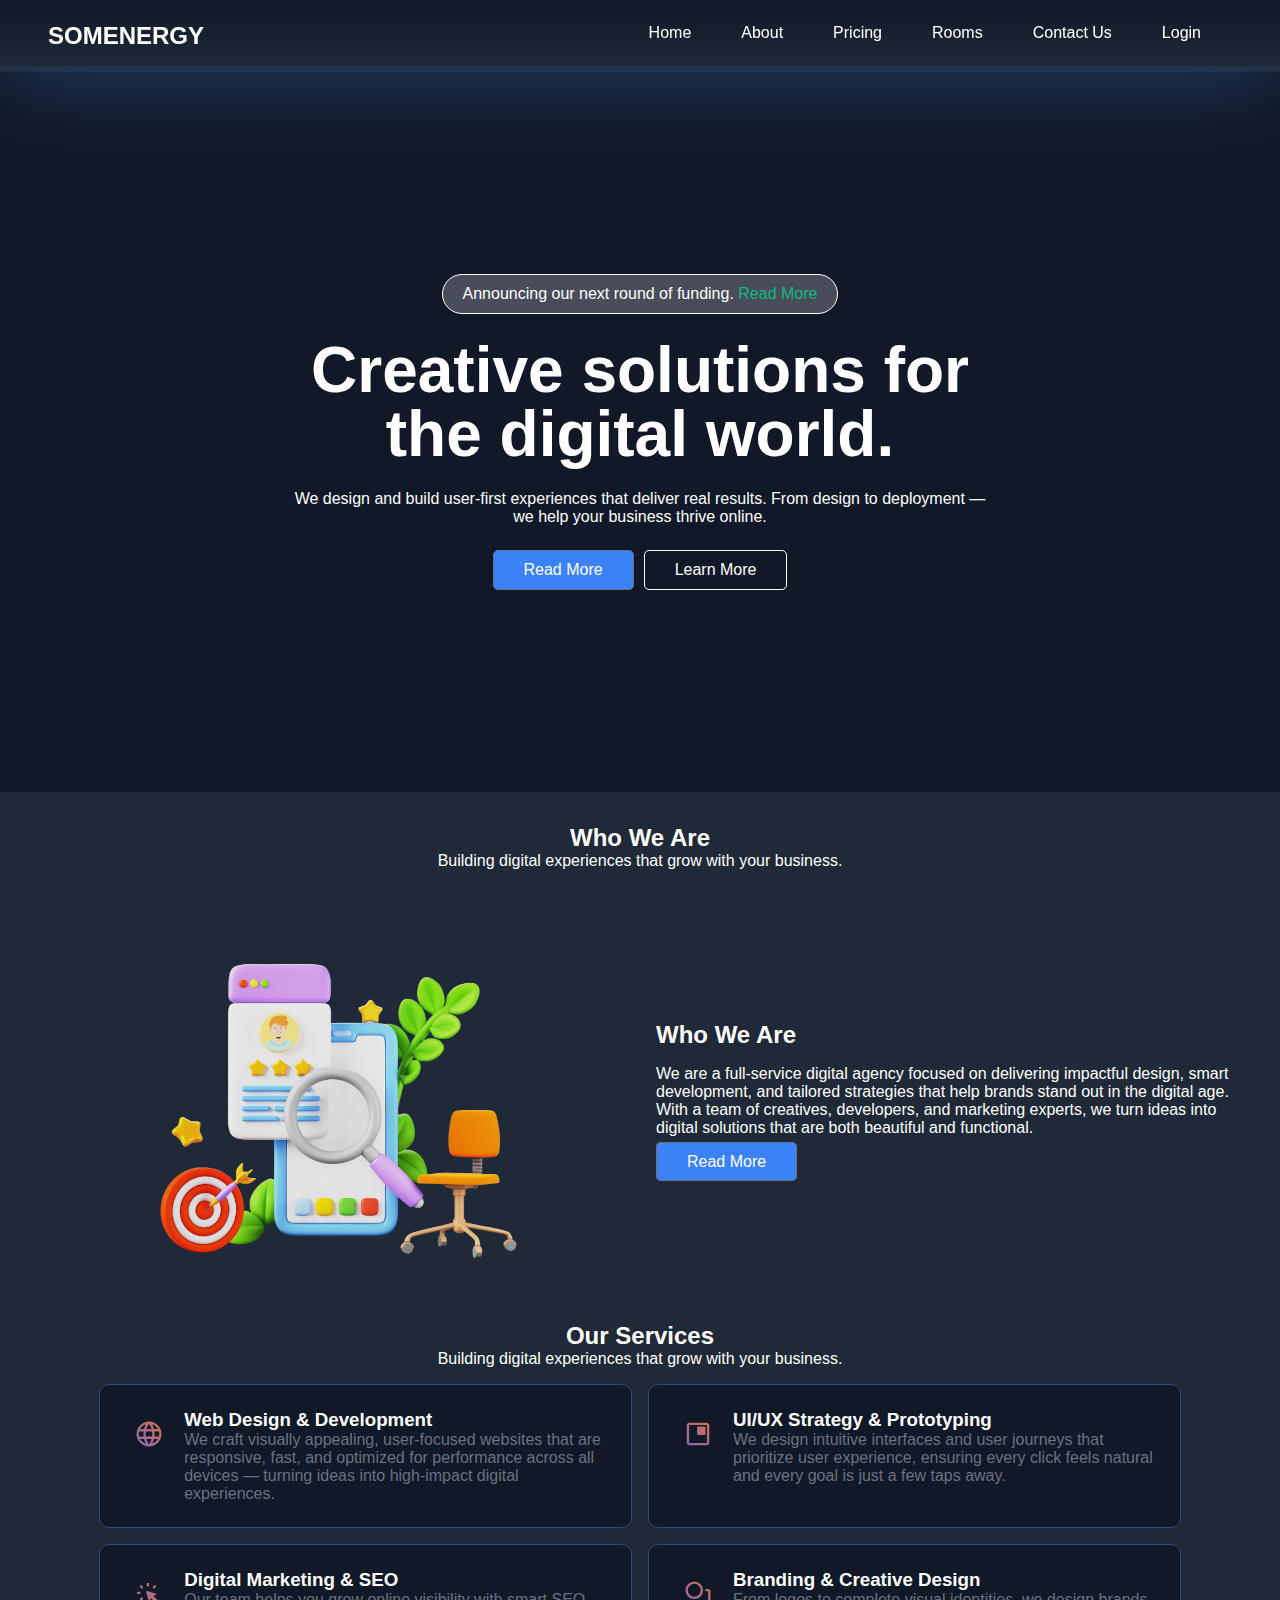
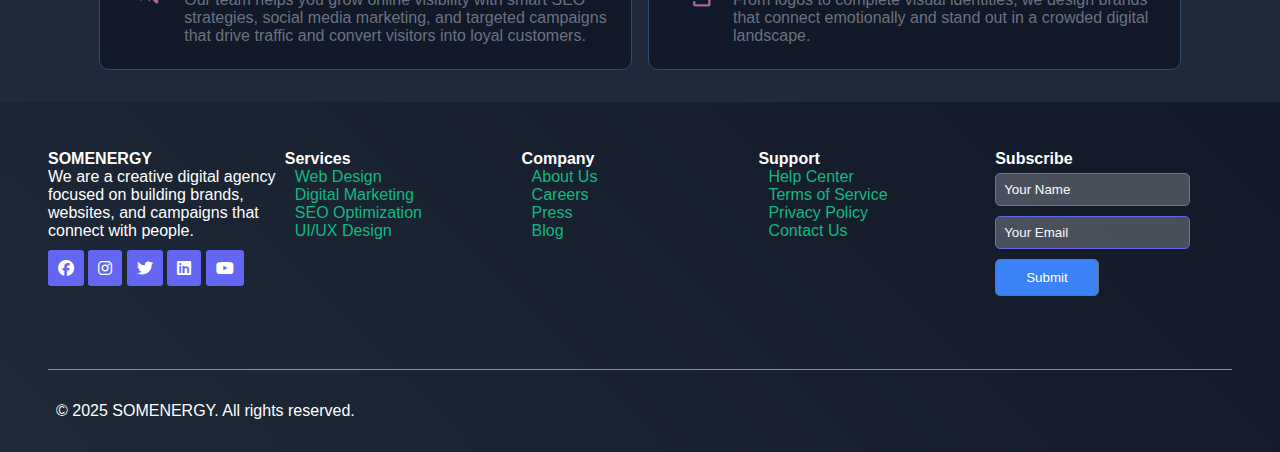
<file: index.html>
<!DOCTYPE html>
<html lang="en">
    <head>
        <meta charset="UTF-8">
        <meta http-equiv="X-UA-Compatible" content="IE=edge">
        <meta name="viewport" content="width=device-width, initial-scale=1.0">

        <title>Some Energy | Home</title>
        <link rel="stylesheet"
            href="https://cdnjs.cloudflare.com/ajax/libs/font-awesome/6.3.0/css/all.min.css" />
        <link rel="stylesheet" href="./public/css/style.css">
        <link href="https://fonts.googleapis.com/css2?family=Material+Symbols+Rounded" rel="stylesheet" />

    </head>
    <body>
        <header>
            <div class="logo"><h1><a
                        href="#">SOM<span>ENERGY</span></a></h1></div>
            <nav>
                <ul class="nav-links" id="menu">
                    <li><a href="#">Home</a></li>
                    <li><a href="#">About</a></li>
                    <li><a href="#">Pricing</a></li>
                    <li><a href="#">Rooms</a></li>
                    <li><a href="contact.html">Contact Us</a></li>
                    <li><a href>Login</a></li>
                </ul>
                <div class="menu-toggle" id="menu-toggle">&#9776;</div>
            </nav>
        </header>

        <section class="hero_section">
            <div class="content">
                <h2 class="subtitle">
                    Announcing our next round of funding. <a href="#">Read
                        More</a>
                </h2>
                <h1 class="title">
                    Creative solutions for the digital world.
                </h1>
                <p class="description">
                    We design and build user-first experiences that deliver real
                    results.
                    From design to deployment — we help your business thrive
                    online.
                </p>

                <div class="grp_btn">
                    <a class="btn">Read More </a>
                    <a href="#" class="btn_strok">Learn More</a>
                </div>
            </div>
        </section>

        <!-- end hero -->
        <section class="about">
            <div class="about_heading">
                <h2>Who We Are</h2>
                <p>Building digital experiences that grow with your
                    business.</p>
            </div>
            <div class="about_contect">
                <div class="image">
                    <img src="./public/images/about.png" alt>
                </div>
                <div class="context">
                    <h2>Who We Are</h2>
                    <p>We are a full-service digital agency focused on
                        delivering impactful design, smart development, and
                        tailored strategies that help brands stand out in the
                        digital age. With a team of creatives, developers, and
                        marketing experts, we turn ideas into digital solutions
                        that are both beautiful and functional.</p>
                    <div class="about_btn">
                        <a href="#" class="btn"> Read More</a>
                    </div>
                </div>
            </div>

        </section>
        <!-- end about -->

        <!-- services -->

        <section class="services">
            <div class="services_heading">
                <h2>Our Services</h2>
                <p>Building digital experiences that grow with your
                    business.</p>
            </div>
            <div class="cards">
                <div class="card">
                    <div class="card_head">
                        <span class="material-symbols-rounded">
                            language
                            </span>
                    </div>
                    <div class="card_body">
                        <h3>Web Design & Development</h3>
                        <p>We craft visually appealing, user-focused websites that are responsive, fast, and optimized for performance across all devices — turning ideas into high-impact digital experiences.</p>
                    </div>
                </div>
                <div class="card">
                    <div class="card_head">
                        <span class="material-symbols-rounded">
                            dropdown
                            </span>
                    </div>
                    <div class="card_body">
                        <h3>UI/UX Strategy & Prototyping</h3>
                        <p>We design intuitive interfaces and user journeys that prioritize user experience, ensuring every click feels natural and every goal is just a few taps away.</p>
                    </div>
                </div>
                <div class="card">
                    <div class="card_head">
                        <span class="material-symbols-rounded">
                            web_traffic
                            </span>
                    </div>
                    <div class="card_body">
                        <h3>Digital Marketing & SEO</h3>
                        <p>Our team helps you grow online visibility with smart SEO strategies, social media marketing, and targeted campaigns that drive traffic and convert visitors into loyal customers.</p>
                    </div>
                </div>
                <div class="card">
                    <div class="card_head">
                        <span class="material-symbols-rounded">
                            shapes
                            </span>
                    </div>
                    <div class="card_body">
                        <h3>Branding & Creative Design</h3>
                        <p>From logos to complete visual identities, we design brands that connect emotionally and stand out in a crowded digital landscape.</p>
                    </div>
                </div>
            </div>
        </section>

        <!-- services end -->

        <!-- Footer Section -->
        <section class="footer">
            <div class="container">

                <div class="row">

                    <!-- Company Info -->
                    <div class="footer-col">
                        <h4>SOMENERGY</h4>
                        <p>We are a creative digital agency focused on building
                            brands, websites, and campaigns that connect with
                            people.</p>
                        <div class="social-links">
                            <a href="#"><i class="fab fa-facebook"></i></a>
                            <a href="#"><i class="fab fa-instagram"></i></a>
                            <a href="#"><i class="fab fa-twitter"></i></a>
                            <a href="#"><i class="fab fa-linkedin"></i></a>
                            <a href="#"><i class="fab fa-youtube"></i></a>
                        </div>
                    </div>

                    <!-- Services -->
                    <div class="footer-col">
                        <h4>Services</h4>
                        <ul>
                            <li><a href="#">Web Design</a></li>
                            <li><a href="#">Digital Marketing</a></li>
                            <li><a href="#">SEO Optimization</a></li>
                            <li><a href="#">UI/UX Design</a></li>
                        </ul>
                    </div>

                    <!-- Company -->
                    <div class="footer-col">
                        <h4>Company</h4>
                        <ul>
                            <li><a href="#">About Us</a></li>
                            <li><a href="#">Careers</a></li>
                            <li><a href="#">Press</a></li>
                            <li><a href="#">Blog</a></li>
                        </ul>
                    </div>

                    <!-- Support -->
                    <div class="footer-col">
                        <h4>Support</h4>
                        <ul>
                            <li><a href="#">Help Center</a></li>
                            <li><a href="#">Terms of Service</a></li>
                            <li><a href="#">Privacy Policy</a></li>
                            <li><a href="#">Contact Us</a></li>
                        </ul>
                    </div>

                    <!-- Newsletter -->
                    <div class="footer-col">
                        <h4>Subscribe</h4>
                        <form action="#">
                            <input type="text" placeholder="Your Name" required>
                            <input type="email" placeholder="Your Email"
                                required>
                            <button class="btn">Submit</button>
                        </form>
                    </div>
                </div>

                <div class="row">
                    <div class="footer-bottom">
                        <p>&copy; 2025 SOMENERGY. All rights reserved.</p>
                    </div>
                </div>

            </div>
        </section>

        <!-- end footer -->

        <script src="public/js/script.js"></script>

    </body>
</html>
</file>
<file: public/css/style.css>
* {
    margin: 0;
    padding: 0;
    font-family: 'poppins', sans-serif;
    box-sizing: border-box;
}

:root {
    /* Main Theme Colors */
    --primary-color: #6366f1;
    /* Indigo / Modern Purple */
    --secondary-color: #6b7280;
    /* Cool Gray */
    --accent-color: #f97316;
    /* Vibrant Orange */
    --background-color: #f9fafb;
    /* Very Light Gray */
    --text-color: #111827;
    /* Almost Black */

    /* Other helpful colors */
    --success-color: #10b981;
    /* Emerald Green */
    --danger-color: #ef4444;
    /* Red */
    --warning-color: #facc15;
    /* Yellow */
    --info-color: #3b82f6;
    /* Blue */
    --light-color: #ffffff;
    --dark-color: #1f2937;
    /* Dark Slate */
    --semi-light-color: #e5e7eb;
    /* Light Gray */

    --trans-light-color: #ffffff3b;

    --border_color: rgb(43, 75, 119);

    /* for gradients */
    --gradient-color-1: #6366f1;
    --gradient-color-2: #3b82f6;
}



body {
    background: var(--dark-color);
}

body,
html {
    overflow-x: hidden;
}

h1,
h2,
h3,
h4,
h5,
h6 {
    color: var(--light-color);
    font-weight: 600;
}

a {
    text-decoration: none;
    color: var(--success-color);
}

a:hover {
    color: var(--semi-light-color);
}

section {
    padding: 0 3rem;
}

.btn {
    background-color: var(--info-color);
    padding: 10px 30px;
    color: #fff;
    border-radius: 5px;
    border: 1px solid var(--secondary-color);

}

.btn:hover {
    background-color: var(--gradient-color-1);
    color: var(--background-color);
    transition: all 0.5s ease;
    border: 1px solid #fff;

}

.btn_strok {
    background: transparent;
    padding: 10px 30px;
    color: #fff;
    border-radius: 5px;
    border: 1px solid var(--light-color);
}

.btn_strok:hover {
    background-color: var(--gradient-color-1);
    color: var(--background-color);
    transition: all 0.5s ease;
    border: 1px solid var(--light-color);

}

header {
    position: relative;
    /* margin: 1rem 0rem ; */
    display: flex;
    align-items: center;
    justify-content: space-between;
    padding: .5rem 3rem;
    position: fixed;
    width: 100%;
    z-index: 10000;
    background: linear-gradient(to top, var(--dark-color), var(--text-color));
    box-shadow: 0 0 100px var(--border_color);
}

header .logo h1 a {
    font-size: 1.5rem;
    color: white;
}

header nav {
    display: flex;
    justify-content: flex-end;
    /* background: #10b981; */
    width: 100%;

}

header nav ul {
    display: flex;
    gap: 20px;
}

header nav ul li {
    list-style: none;
}

header nav ul li a {
    color: var(--light-color);
    padding: 10px 15px;
    border-radius: 10px;
}

header nav ul li a:hover {
    color: var(--light-color);
    background: var(--gradient-color-1);
    transition: .5s ease-in-out;
}

.menu-toggle {
    color: white;
    font-size: 1.5rem;
    display: none;
}

/* Base Styles (mobile-first) */
nav .nav-links {
    display: flex;
    align-items: flex-start;
    padding: 1rem;
}

nav .nav-links.active {
    display: flex;
}

.hero_section {
    display: flex;
    flex-direction: column;
    align-items: center;
    justify-content: center;
    min-height: 80vh;
    margin-top: 4.5rem;
    background-image: url();
    background: var(--text-color);
}

.hero_section .content {
    display: flex;
    flex-direction: column;
    align-items: center;
    width: 60%;
    gap: 1.5rem;
    /* background: #10b981; */
    text-align: center;
}

.hero_section .content .title {
    font-size: 4rem;
    line-height: 100%;
    /* margin-top: 1rem; */


}

.hero_section .content .subtitle {
    font-weight: 300;
    padding: 10px 20px;
    font-size: 1rem;
    border-radius: 50px;
    background: var(--trans-light-color);
    border: 1px solid var(--light-color);

}

.hero_section .content .description {
    color: var(--light-color);
}

.hero_section .content .grp_btn {
    display: flex;
    gap: 10px;
}

.about {
    margin: 2rem 0;
    display: flex;
    flex-direction: column;
    gap: 2rem;

}

.about .about_heading {
    display: flex;
    flex-direction: column;
    align-items: center;
    justify-content: center;
    color: white;

}

.about .about_contect {
    display: flex;
    align-items: center;
    justify-content: space-between;
    gap: 2rem;
}

.about .about_contect .image {
    width: 50%;
}

.about .about_contect .image img {
    width: 100%;
    border-radius: 15px;

    transition: all 0.5s ease;
}

.about .about_contect .image img:hover {
    transform: scale(1.05);
    transition: all 0.5s ease;
}

.about .about_contect .context {
    color: white;
    width: 50%;
    display: flex;
    flex-direction: column;
    justify-content: flex-start;
    gap: 1rem;

}

/* servises */

.services .services_heading {
    text-align: center;
    margin-bottom: 1rem;

}

.services .services_heading p {
    color: white;

}

.services .cards {
    display: flex;
    flex-wrap: wrap;
    justify-content: center;
    align-items: stretch;
    gap: 1rem;
}

.services .cards .card {
    display: flex;
    gap: 10px;
    width: 45%;
    padding: 1.5rem;
    background: var(--text-color);
    border: 1px solid var(--border_color);
    border-radius: 10px;

}

.services .cards .card:hover {
    transition: .3s ease-in-out;
    transform: scale(1.01);
}

.services .cards .card .card_head {
    /* background: var(--trans-light-color); */
}

.services .cards .card .card_head span {
    cursor: pointer;
    background: linear-gradient(45deg, var(--gradient-color-1), var(--accent-color));
    -webkit-background-clip: text;
    -webkit-text-fill-color: transparent;
    /* background: var(--accent-color); */
    color: var(--success-color);
    padding: 10px;
    /* margin: 5px; */
    font-size: 30px;
    border-radius: 10px;
}

.services .cards .card .card_head span:hover {
    transition: .3s ease-in-out;
    background: linear-gradient(45deg, var(--gradient-color-1), var(--success-color));
    -webkit-background-clip: text;
    color: white;

}

.services .cards .card .card_body p {
    color: var(--secondary-color);
}

/* end services */


/* footer */

.footer {
    padding-top: 3rem;
    margin-top: 2rem;
    height: 350px;
    background: linear-gradient(45deg, var(--dark-color), var(--text-color));
}

.footer .container {
    height: 100%;
    display: flex;
    flex-direction: column;
    justify-content: space-between;
}

.footer .container .row {
    display: flex;
    align-items: start;
    /* background: #10b981; */
}

.footer .container .row .footer-col {
    width: 40%;
    /* border: 1px solid #ffffff; */
}

.footer .container .row .footer-col p {
    color: white;
}

.footer .container .row .footer-col ul li {
    margin-left: 10px;
    list-style: none;
}

.footer .container .row .footer-col .social-links {
    margin-top: 10px;
}

.footer .container .row .footer-col .social-links a i {
    color: white;
    padding: 10px;
    background: var(--gradient-color-1);
    border-radius: 3px;

}

.footer .container .row .footer-col .social-links a i:hover {
    color: white;
    background: var(--gradient-color-2);

}

.footer .container .row .footer-col form input {
    background: var(--trans-light-color);
    color: white;
    margin-top: 5px;
    margin-bottom: 5px;
    outline: none;
    border: 1px solid var(--gradient-color-1);
    padding: 8px;
    border-radius: 5px;

}

.footer .container .row .footer-col form input::placeholder {
    color: var(--background-color);
}

.footer .container .row .footer-col form .btn {
    margin-top: 5px;
}

.footer .footer-bottom {
    border-top: 1px solid var(--accent-color);
    width: 100%;
    padding: 2rem .5rem;
    color: white;
    /* background: linear-gradient(to bottom, var(--gradient-color-1),var(--gradient-color-2)); */
}

/* end footer */


























/* Larger screens (768px and up) */
@media (max-width: 768px) {
    .menu-toggle {
        font-size: 1.5rem;
        display: block;
    }

    nav .nav-links {
        display: none;
        position: absolute;
        top: 63px;
        left: 0;
        right: 0;
        z-index: 1000;
        /* padding: 0 1rem; */
        margin: 0;
        list-style: none;
        border-radius: 0 0 10px 10px;
        box-shadow: 0 2px 10px rgba(0, 0, 0, 0.1);
        background: var(--dark-color);
        transition: all 0.5s ease;
        display: none;
        transition: opacity 0.5s ease;
        align-items: flex-start;
        flex-direction: column;
        width: 100%;
        text-align: center;
        gap: 5px;
        border-bottom: 1px solid var(--light-color);
    }

    nav .nav-links li {
        width: 100%;
    }

    nav .nav-links li a {
        text-align: left;
        padding: 5px;
        background: linear-gradient(to right, var(--gradient-color-1), var(--dark-color));
        display: block;
        border-radius: 5px;

    }

    header {
        padding: .5rem 1rem;
    }

}





@media (max-width: 575.98px) {}

/* Extra small devices */
@media (min-width: 576px) and (max-width: 767.98px) {}

/* Small devices */
@media (min-width: 768px) and (max-width: 991.98px) {}

/* Medium devices */
@media (min-width: 992px) and (max-width: 1199.98px) {}

/* Large devices */
@media (min-width: 1200px) {}

/* Extra large devices */

/* Extra small devices */
@media (max-width: 475.98px) {
    section {
        padding: 0 1rem;
    }

    .hero_section {
        height: 60vh;
        margin-top: 4rem;
    }

    .hero_section .content {
        display: flex;
        flex-direction: column;
        align-items: flex-start;
        width: 100%;
    }

    .hero_section .content .title {
        text-align: left;
        font-size: 3rem;

    }

    .hero_section .content .subtitle {
        font-size: .5rem;

    }

    .hero_section .content .description {
        text-align: left;
        font-size: .8rem;

    }

    .hero_section .content .grp_btn {
        display: flex;
        /* flex-direction: column; */
        font-size: .8rem;

    }

    .about .about_heading {
        display: flex;
        align-items: flex-start;
        text-align: left;
        margin: 0;
    }

    .about .about_contect {
        width: 100%;
        display: flex;
        flex-direction: column;
        align-items: flex-start;
        justify-content: flex-start;
        gap: .5rem;
        color: white;

    }

    .about .about_contect .image,
    .about .about_contect .context {
        width: 100%;
    }

    .about .about_contect .context {
        display: flex;
        flex-direction: column;
        align-items: start;
        text-align: left;
        /* gap: 2rem; */

    }

    .about .about_contect .context .about_btn {
        margin-top: .5rem;
    }

    .services .services_heading {
        text-align: left;
    }

    .services .cards {
        /* background: #10b981; */
        display: flex;
        flex-direction: column;
    }

    .services .cards .card {
        width: 100%;
        display: flex;
        flex-direction: column;

    }
    .footer {
        height: 800px;
    }

    .footer .container .row{
        display: flex;
        flex-direction: column;
        gap: 1rem;

    }
    .footer .container .row .footer-col{
        width: 100%;
    }
    .footer .container .row .footer-col form{
        display: flex;
        flex-direction: column;
    }


}

/* Small devices */
/* @media (min-width: 576px) and (max-width: 767.98px) { 
    nav .nav-links{
        display: none;
    }
    .menu-toggle{
        display: block;
    }
    .nav-links{
        position: absolute;
        top: 60px;
        left: 0;
        right: 0;
        
        
    }
    .nav-links.active{
        display: block;
    }
} */

/* Medium devices */
@media (max-width: 991.98px) {}

/* Large devices */
/* @media (min-width: 992px) and (max-width: 1199.98px) {
    nav .nav-links{
        display: none;
    }
    .menu-toggle{
        display: block;
    }
}  */
</file>
